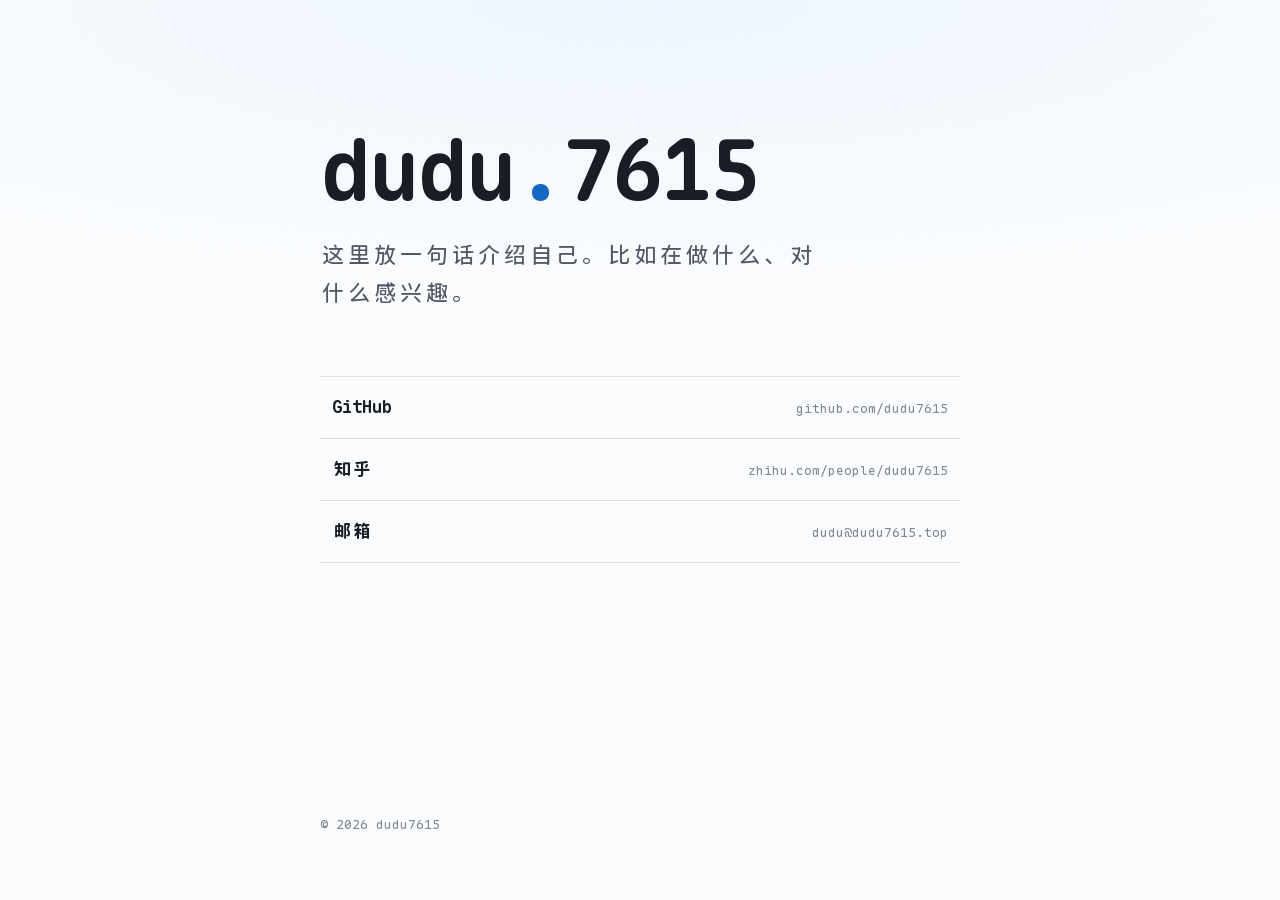
<file: index.html>
<!DOCTYPE html>
<html lang="zh-CN">
<head>
<meta charset="utf-8">
<meta name="viewport" content="width=device-width, initial-scale=1">
<title>dudu7615</title>
<meta name="description" content="dudu7615 的个人主页">
<meta name="color-scheme" content="light dark">
<meta property="og:title" content="dudu7615">
<meta property="og:description" content="dudu7615 的个人主页">
<meta property="og:type" content="website">
<link rel="icon" href="data:image/svg+xml,%3Csvg%20xmlns='http://www.w3.org/2000/svg'%20viewBox='0%200%2064%2064'%3E%3Crect%20width='64'%20height='64'%20rx='15'%20fill='%232f6fd6'/%3E%3Ccircle%20cx='32'%20cy='32'%20r='11'%20fill='white'/%3E%3C/svg%3E">
<link rel="stylesheet" href="tokens.css">
<link rel="stylesheet" href="style.css">
</head>
<body>

<!-- ══════════════════════════════════════════════════════════════
     要改的内容都在下面这一段，三处：
       1. <h1 class="name">   —— 你的名字 / ID
       2. <p  class="lede">   —— 一句话介绍
       3. <nav class="links"> —— 想放几个链接就复制几行 <a class="link">
     ══════════════════════════════════════════════════════════════ -->

<main class="page">

  <header>
    <h1 class="name">dudu<span class="dot">.</span>7615</h1>
    <p class="lede">这里放一句话介绍自己。比如在做什么、对什么感兴趣。</p>
  </header>

  <nav class="links" aria-label="链接">

    <a class="link" href="https://github.com/dudu7615" target="_blank" rel="me noopener">
      <span class="link-label">GitHub</span>
      <span class="link-meta">github.com/dudu7615</span>
    </a>

    <a class="link" href="https://www.zhihu.com/people/dudu7615" target="_blank" rel="me noopener">
      <span class="link-label">知乎</span>
      <span class="link-meta">zhihu.com/people/dudu7615</span>
    </a>

    <a class="link" href="mailto:dudu@dudu7615.top">
      <span class="link-label">邮箱</span>
      <span class="link-meta">dudu@dudu7615.top</span>
    </a>

    <!-- 想加更多？照抄下面这行改掉即可
    <a class="link" href="https://example.com" target="_blank" rel="noopener">
      <span class="link-label">博客</span>
      <span class="link-meta">example.com</span>
    </a>
    -->

  </nav>

  <footer class="foot">
    <p>© <span id="year">2026</span> dudu7615</p>
  </footer>

</main>

<script>document.getElementById('year').textContent = new Date().getFullYear();</script>
</body>
</html>
</file>
<file: tokens.css>
/* Hallmark · macrostructure: Letter · tone: editorial · anchor hue: blue
 * theme: custom (paper: oklch(99% 0.003 255) · accent: oklch(52% 0.16 255) blue)
 * All colour, type, space, motion values live here. Never inline raw values below.
 * 字体子集由 tools/subset-font.py 生成（Latin + GB2312 汉字），连着字一起保留。
 */

@font-face {
  font-family: "Maple Mono";
  src: url("fonts/maple-mono-regular.woff2") format("woff2");
  font-weight: 400;
  font-style: normal;
  font-display: swap;
}
@font-face {
  font-family: "Maple Mono";
  src: url("fonts/maple-mono-bold.woff2") format("woff2");
  font-weight: 700;
  font-style: normal;
  font-display: swap;
}

:root {
  /* ---- colour: light ---- */
  --color-paper:      oklch(99%   0.003 255);
  --color-paper-2:    oklch(96.5% 0.006 255);
  --color-ink:        oklch(23%   0.020 262);
  --color-ink-soft:   oklch(46%   0.020 262);
  --color-ink-faint:  oklch(62%   0.015 262);
  --color-line:       oklch(90%   0.008 262);
  --color-accent:     oklch(52%   0.160 255);
  --color-accent-ink: oklch(42%   0.170 255);
  --color-accent-wash:oklch(96%   0.020 255);
  --color-focus:      oklch(56%   0.180 255);

  /* ---- type ---- */
  --font-display: "Maple Mono", ui-monospace, "SF Mono", Menlo, Consolas, monospace;
  --font-body:    "Maple Mono", system-ui, -apple-system, "PingFang SC",
                  "Microsoft YaHei", "Noto Sans SC", sans-serif;
  --font-mono:    "Maple Mono", ui-monospace, "SF Mono", Menlo, Consolas, monospace;

  --text-display: clamp(2.75rem, 11vw, 5.25rem);
  --text-lede:    clamp(1.05rem, 2.6vw, 1.375rem);
  --text-body:    1rem;
  --text-meta:    0.8125rem;

  /* ---- space (4pt scale) ---- */
  --space-2xs: 0.25rem;
  --space-xs:  0.5rem;
  --space-sm:  0.75rem;
  --space-md:  1rem;
  --space-lg:  1.5rem;
  --space-xl:  2.5rem;
  --space-2xl: 4rem;
  --space-3xl: 6rem;

  /* ---- motion ---- */
  --dur-fast: 120ms;
  --dur-mid:  220ms;
  --ease-out: cubic-bezier(0.22, 1, 0.36, 1);

  --radius: 14px;
  --measure: 44rem;
}

@media (prefers-color-scheme: dark) {
  :root {
    --color-paper:      oklch(19%   0.014 262);
    --color-paper-2:    oklch(23%   0.016 262);
    --color-ink:        oklch(94%   0.006 255);
    --color-ink-soft:   oklch(76%   0.012 258);
    --color-ink-faint:  oklch(58%   0.014 258);
    --color-line:       oklch(30%   0.014 262);
    --color-accent:     oklch(72%   0.130 250);
    --color-accent-ink: oklch(80%   0.110 250);
    --color-accent-wash:oklch(27%   0.030 255);
    --color-focus:      oklch(78%   0.140 250);
  }
}
</file>
<file: style.css>
/* dudu7615 · 个人主页 ─────────────────────────────────────────────
 * 样式全部用 tokens.css 里的变量。想换配色/字号，只改 tokens.css。
 */

*,
*::before,
*::after { box-sizing: border-box; }

html { overflow-x: clip; }
body {
  overflow-x: clip;
  margin: 0;
  background: var(--color-paper);
  color: var(--color-ink);
  font-family: var(--font-body);
  font-size: var(--text-body);
  line-height: 1.7;
  -webkit-font-smoothing: antialiased;
  text-rendering: optimizeLegibility;
}

/* 页面上一条极淡的蓝色光晕，点到即止 */
body::before {
  content: "";
  position: fixed;
  inset: 0 0 auto 0;
  height: 45vh;
  background: radial-gradient(120% 100% at 50% 0%,
              var(--color-accent-wash) 0%, transparent 68%);
  opacity: 0.7;
  pointer-events: none;
  z-index: -1;
}

.page {
  max-width: var(--measure);
  margin: 0 auto;
  padding: clamp(3.5rem, 14vh, 9rem) clamp(1.25rem, 5vw, 2rem) var(--space-2xl);
  min-height: 100dvh;
  display: flex;
  flex-direction: column;
}

/* ── 引言 ───────────────────────────────────────────── */
.name {
  font-family: var(--font-display);
  font-weight: 600;
  font-style: normal;                 /* 标题永不用斜体 */
  font-size: var(--text-display);
  line-height: 1.04;
  letter-spacing: -0.015em;
  margin: 0;
  overflow-wrap: anywhere;
  min-width: 0;
}

.name .dot { color: var(--color-accent); }

.lede {
  font-size: var(--text-lede);
  color: var(--color-ink-soft);
  max-width: 32rem;
  margin: var(--space-lg) 0 0;
  text-wrap: pretty;
}

/* ── 链接列表 ───────────────────────────────────────── */
.links {
  margin-top: var(--space-2xl);
  border-top: 1px solid var(--color-line);
  display: flex;
  flex-direction: column;
}

.link {
  --pad: var(--space-md) var(--space-sm);
  display: flex;
  align-items: baseline;
  gap: var(--space-sm);
  flex-wrap: wrap;
  padding: var(--pad);
  border-bottom: 1px solid var(--color-line);
  text-decoration: none;
  color: var(--color-ink);
  transition: color var(--dur-fast) var(--ease-out),
              transform var(--dur-mid) var(--ease-out),
              background-color var(--dur-fast) var(--ease-out);
}

.link-label {
  font-weight: 600;
  font-size: 1.0625rem;
  white-space: nowrap;
}

.link-meta {
  font-family: var(--font-mono);
  font-size: var(--text-meta);
  color: var(--color-ink-faint);
  margin-left: auto;
  text-align: right;
  overflow-wrap: anywhere;
}

/* 箭头：hover 时才滑出来 */
.link-label::after {
  content: "→";
  display: inline-block;
  margin-left: 0.4em;
  color: var(--color-accent);
  opacity: 0;
  transform: translateX(-0.35em);
  transition: opacity var(--dur-mid) var(--ease-out),
              transform var(--dur-mid) var(--ease-out);
}

.link:hover,
.link:focus-visible { color: var(--color-accent-ink); background: var(--color-accent-wash); }
.link:hover .link-label::after,
.link:focus-visible .link-label::after { opacity: 1; transform: translateX(0); }
.link:hover { transform: translateX(2px); }
.link:active { transform: translateX(2px) scale(0.995); }

a:focus-visible {
  outline: 2px solid var(--color-focus);
  outline-offset: 2px;
  border-radius: 4px;
}

/* ── 页脚 ───────────────────────────────────────────── */
.foot {
  margin-top: auto;
  padding-top: var(--space-2xl);
  color: var(--color-ink-faint);
  font-size: var(--text-meta);
}
.foot p { margin: 0; }

@media (prefers-reduced-motion: reduce) {
  *,
  *::before,
  *::after {
    animation-duration: 0.001ms !important;
    transition-duration: 0.001ms !important;
  }
  .link:hover { transform: none; }
}
</file>
